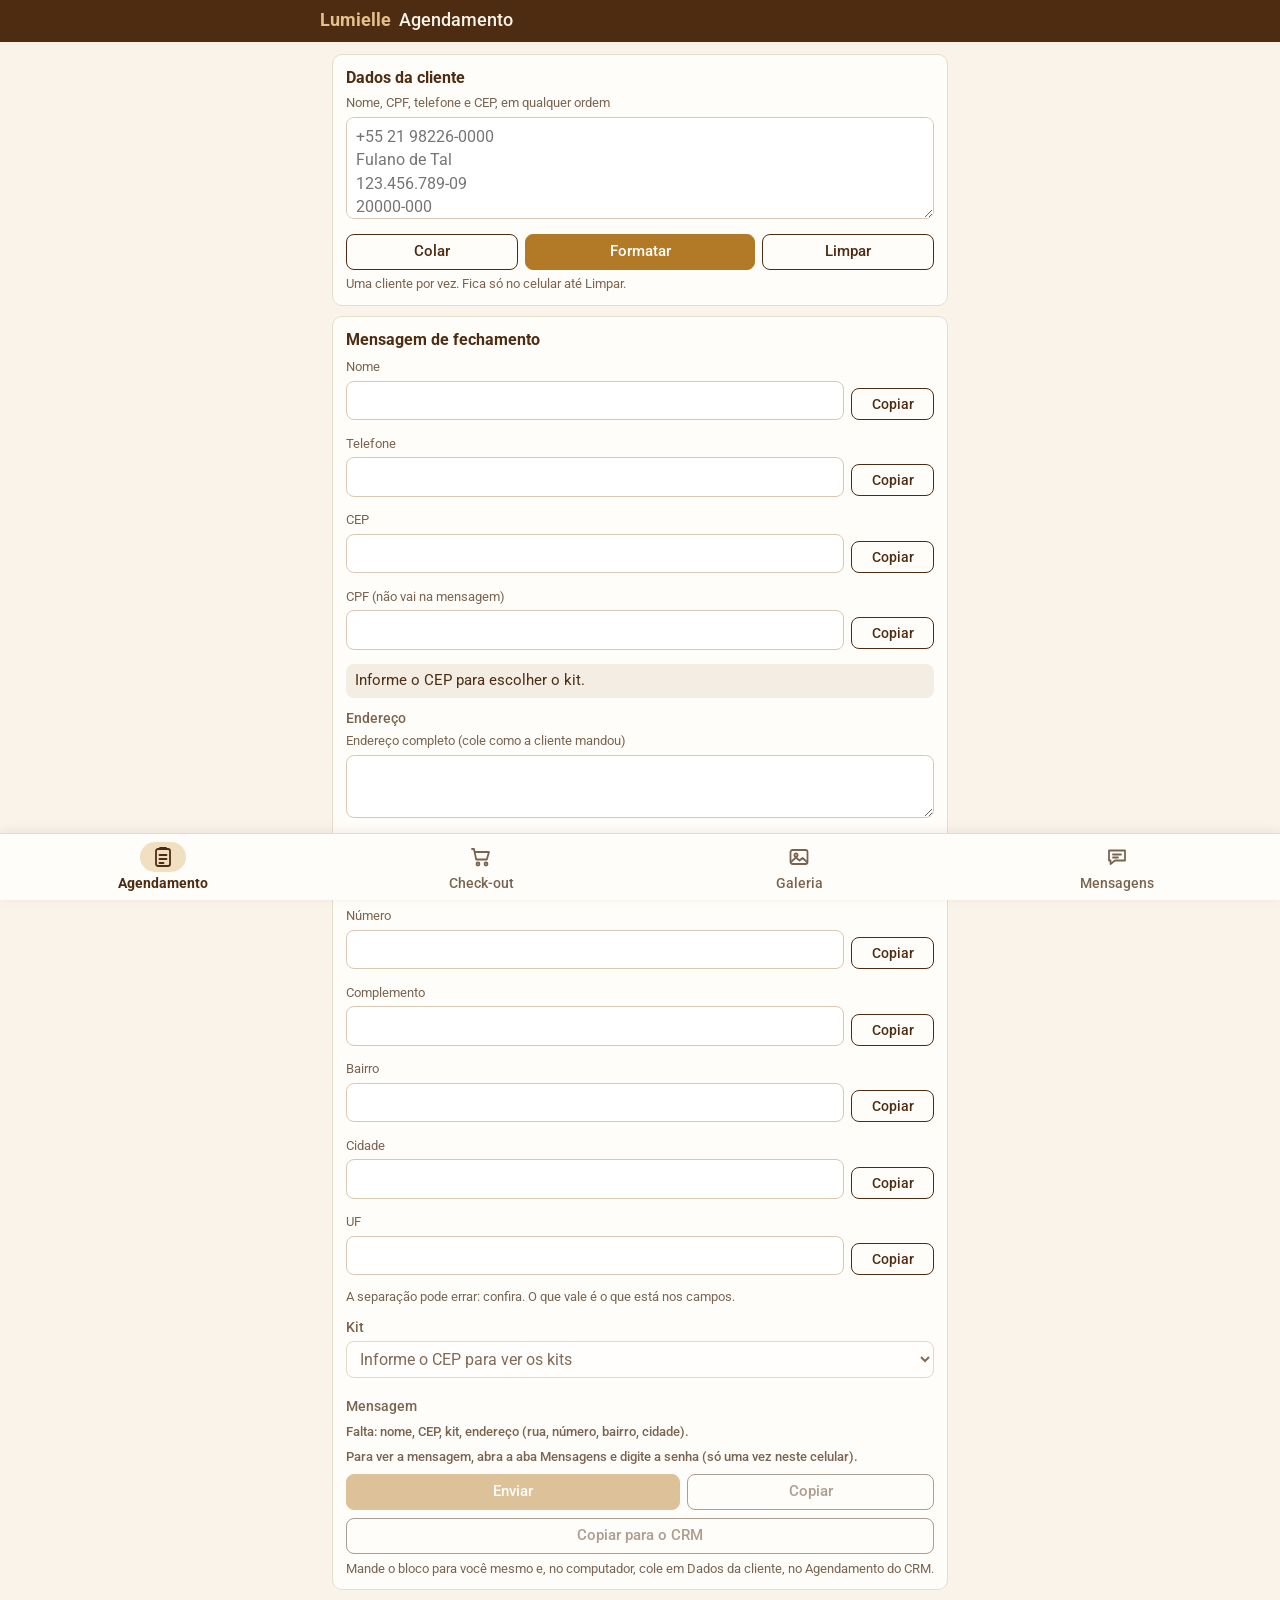
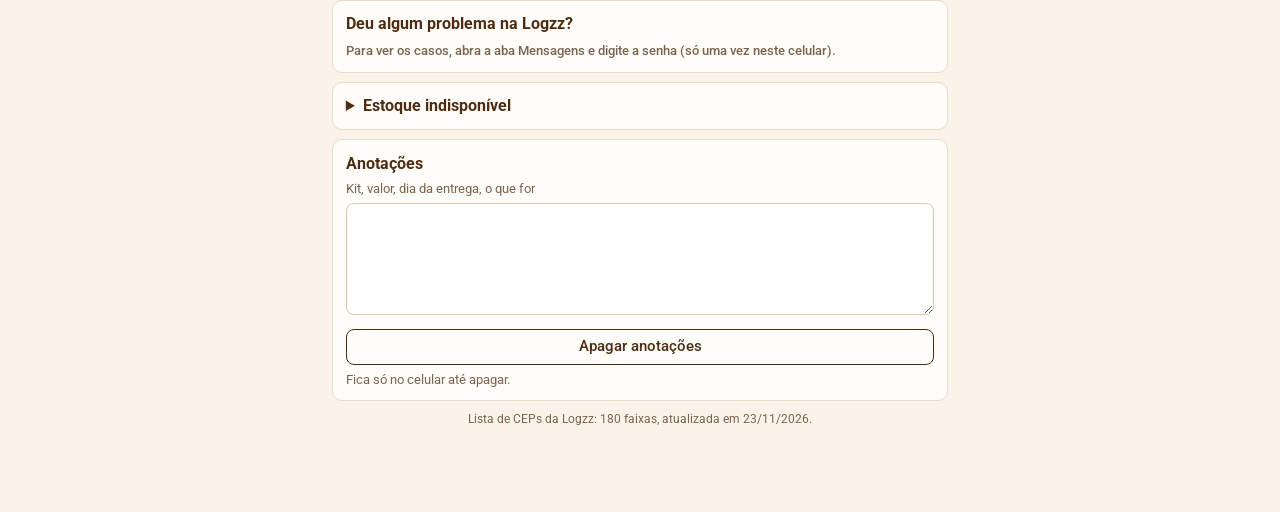
<file: index.html>
<!doctype html>
<html lang="pt-BR">
<head>
  <meta charset="utf-8">
  <meta name="viewport" content="width=device-width, initial-scale=1, viewport-fit=cover">
  <title>Agendamento Lumielle</title>
  <meta name="description" content="Formata os dados da cliente para o formulário da Logzz e confere a cobertura pelo CEP.">
  <meta name="theme-color" content="#4d2c12">
  <link rel="manifest" href="manifest.webmanifest">
  <link rel="icon" href="icone-192.png" type="image/png">
  <link rel="apple-touch-icon" href="icone-192.png">
  <link rel="stylesheet" href="estilo.css">
</head>
<body>
  <header class="topo">
    <h1><span class="marca">Lumielle</span> <span id="titulo-tela">Agendamento</span></h1>
  </header>

  <main id="tela-agendamento" class="tela">
    <section class="cartao">
      <h2>Dados da cliente</h2>
      <label for="texto">Nome, CPF, telefone e CEP, em qualquer ordem</label>
      <textarea id="texto" rows="4"autocomplete="off" autocapitalize="off" spellcheck="false"
                placeholder="+55 21 98226-0000&#10;Fulano de Tal&#10;123.456.789-09&#10;20000-000"></textarea>
      <div class="acoes">
        <button type="button" class="botao claro" id="colar">Colar</button>
        <button type="button" class="botao cobre" id="formatar">Formatar</button>
        <button type="button" class="botao claro" id="limpar">Limpar</button>
      </div>
      <p class="pequeno nota">Uma cliente por vez. Fica só no celular até Limpar.</p>
    </section>

    <section class="cartao" id="resultado" hidden>
      <h2>Para o formulário da Logzz</h2>
      <dl class="ficha" id="campos"></dl>
      <p class="cobertura" id="cobertura"></p>
      <div id="obs"></div>
      <div id="ddd"></div>
      <ul class="pequeno" id="avisos"></ul>
      <p class="pequeno" id="sobras"></p>
    </section>

    <section class="cartao" id="fechamento"></section>
    <section class="cartao" id="problemas"></section>
    <details class="cartao" id="estoque-app"></details>

    <section class="cartao">
      <h2>Anotações</h2>
      <label for="anotacoes">Kit, valor, dia da entrega, o que for</label>
      <textarea id="anotacoes" rows="5"></textarea>
      <div class="acoes"><button type="button" class="botao claro" id="apagar-anotacoes">Apagar anotações</button></div>
      <p class="pequeno nota">Fica só no celular até apagar.</p>
    </section>

    <p class="rodape" id="rodape"></p>
  </main>

  <main id="tela-checkout" class="tela" hidden>
    <div id="lista-checkout"></div>
    <p class="rodape rodape-dados"></p>
  </main>

  <main id="tela-galeria" class="tela" hidden>
    <div id="lista-galeria"></div>
    <p class="rodape rodape-dados"></p>
  </main>

  <main id="tela-mensagens" class="tela" hidden>
    <div id="conteudo-mensagens"></div>
    <p class="rodape rodape-dados"></p>
  </main>

  <!-- Menu embaixo, perto do polegar (24/10/2026) -->
  <nav class="abas" aria-label="Telas">
    <a href="#agendamento" class="aba" data-tela="agendamento"><svg viewBox="0 0 24 24" aria-hidden="true"><rect x="5" y="4" width="14" height="17" rx="2"/><path d="M9 4V3h6v1M8.5 10h7M8.5 14h7M8.5 18h4"/></svg><span>Agendamento</span></a>
    <a href="#checkout" class="aba" data-tela="checkout"><svg viewBox="0 0 24 24" aria-hidden="true"><path d="M3 4h2l2.2 10.5h10.6L20 7H6.3"/><circle cx="9" cy="19" r="1.5"/><circle cx="17" cy="19" r="1.5"/></svg><span>Check-out</span></a>
    <a href="#galeria" class="aba" data-tela="galeria"><svg viewBox="0 0 24 24" aria-hidden="true"><rect x="3.5" y="5" width="17" height="14" rx="2"/><circle cx="9" cy="10" r="1.6"/><path d="M4 17l5-4.5 3.5 3 3-2.5L20 17"/></svg><span>Galeria</span></a>
    <a href="#mensagens" class="aba" data-tela="mensagens"><svg viewBox="0 0 24 24" aria-hidden="true"><path d="M4 5.5h16v10H10l-4.5 3.5v-3.5H4z"/><path d="M8 9.5h8M8 12.5h5"/></svg><span>Mensagens</span></a>
  </nav>

  <script src="dados.js"></script>
  <script src="cobertura.js"></script>
  <script src="ddd.js"></script>
  <script src="logica.js"></script>
  <script src="app.js"></script>
  <script src="telas.js"></script>
  <script src="situacoes.js"></script>
  <script src="problemas.js"></script>
  <script src="fechamento.js"></script>
  <script src="cifra.js"></script>
  <script src="mensagens.js"></script>
</body>
</html>
</file>
<file: estilo.css>
@font-face { font-family: "Roboto"; font-weight: 400; src: url("fonts/roboto-400.woff2") format("woff2"); font-display: swap; }
@font-face { font-family: "Roboto"; font-weight: 500; src: url("fonts/roboto-500.woff2") format("woff2"); font-display: swap; }
@font-face { font-family: "Roboto"; font-weight: 700; src: url("fonts/roboto-700.woff2") format("woff2"); font-display: swap; }

/* As mesmas cores do CRM */
:root {
  --creme: #faf3e9;
  --marrom: #4d2c12;
  --cobre: #b27a27;
  --branco: #fffdf9;
  --linha: #e8dccb;
  --suave: #7a6450;
  --verde: #2f7a4a;
  --vermelho: #b03a2e;
  --laranja: #c26a12;
}

* { box-sizing: border-box; }
html { -webkit-text-size-adjust: 100%; }
body {
  margin: 0;
  background: var(--creme);
  color: var(--marrom);
  font: 16px/1.45 "Roboto", "Segoe UI", Arial, sans-serif;
  -webkit-tap-highlight-color: transparent;
}
h2 { font-size: 1rem; margin: 0 0 .35rem; }

/* Faixa fina em cima com o nome da tela; o menu fica embaixo, com ícone e nome (24/10/2026) */
.topo {
  background: var(--marrom); color: var(--creme);
  padding: calc(env(safe-area-inset-top) + .5rem) 14px .5rem;
}
.topo h1 { max-width: 640px; margin: 0 auto; font-size: 1.1rem; font-weight: 500; }
.topo .marca { color: #e6c08a; font-weight: 700; margin-right: .25rem; }
.abas {
  position: fixed; left: 0; right: 0; bottom: 0; z-index: 2; display: flex;
  background: var(--branco); border-top: 1px solid var(--linha); box-shadow: 0 -2px 10px rgba(77, 44, 18, .08);
  padding: 4px 4px env(safe-area-inset-bottom);
}
.aba {
  flex: 1 1 0; min-width: 0; display: flex; flex-direction: column; align-items: center; gap: 2px;
  color: var(--suave); text-decoration: none; font-size: .85rem; font-weight: 500; padding: 4px 2px 6px;
}
.aba svg { width: 46px; height: 30px; padding: 3px 11px; border-radius: 15px; fill: none; stroke: currentColor;
  stroke-width: 1.8; stroke-linecap: round; stroke-linejoin: round; }
.aba span { white-space: nowrap; overflow: hidden; text-overflow: ellipsis; max-width: 100%; }
.aba.ativa { color: var(--marrom); font-weight: 700; }
.aba.ativa svg { background: #f1dfc2; color: var(--marrom); }

main { max-width: 640px; margin: 0 auto; padding: 12px 12px calc(84px + env(safe-area-inset-bottom)); }

.cartao { background: var(--branco); border: 1px solid var(--linha); border-radius: 10px; padding: .7rem .8rem; margin-bottom: .6rem; }
.cartao.alerta { border-color: var(--laranja); background: #fff6ea; }

label { display: block; font-size: .8rem; color: var(--suave); margin-bottom: .25rem; }
textarea {
  width: 100%; font: inherit; color: var(--marrom); padding: .45rem .6rem; resize: vertical;
  border: 1px solid #d8c8b2; border-radius: 8px; background: #fff;
}
#texto { height: 6.4rem; }
#anotacoes { height: 7rem; }
textarea:focus { outline: 2px solid var(--cobre); outline-offset: 0; border-color: var(--cobre); }

.botao {
  font: inherit; font-size: .92rem; font-weight: 500; cursor: pointer; text-align: center; min-height: 36px;
  padding: .3rem .8rem; border-radius: 8px; border: 1px solid var(--marrom); background: var(--marrom); color: var(--creme);
}
.botao.cobre { background: var(--cobre); border-color: var(--cobre); color: #fff; }
.botao.claro { background: transparent; color: var(--marrom); }
.botao:active { transform: scale(.97); }
.acoes { display: flex; gap: .45rem; margin-top: .5rem; }
.acoes .botao { flex: 1 1 0; }
.acoes .botao.cobre { flex-grow: 1.4; }

/* Os quatro campos: cada um numa linha (rótulo, valor e "Copiar") */
dl.ficha { display: grid; grid-template-columns: auto 1fr; margin: 0; }
dl.ficha dt, dl.ficha dd { border-bottom: 1px solid var(--linha); padding: .3rem 0; display: flex; align-items: center; }
dl.ficha dt { color: var(--suave); font-size: .8rem; padding-right: .7rem; }
dl.ficha dd { margin: 0; gap: .5rem; }
dl.ficha dt:last-of-type, dl.ficha dd:last-of-type { border-bottom: 0; }
.copiavel { flex: 1 1 auto; min-width: 0; font-size: 1.05rem; font-weight: 500; overflow-wrap: anywhere; user-select: all; }
.botao-copiar { flex: 0 0 auto; min-width: 5.2rem; min-height: 32px; padding: .2rem .6rem; font-size: .88rem; }
.botao-copiar.copiado { background: #e4f2e8; border-color: var(--verde); color: var(--verde); }
.texto-alerta { color: var(--vermelho); font-weight: 500; flex: 1 1 auto; }

.cobertura { margin: .45rem 0 0; padding: .4rem .6rem; border-radius: 8px; background: #f4ede3; font-size: .92rem; }
.cobertura.atende { background: #e4f2e8; color: var(--verde); }
.cobertura.fora { background: #fbe6e3; color: var(--vermelho); }

.pequeno { font-size: .8rem; color: var(--suave); margin: .4rem 0 0; }
.nota { margin-top: .35rem; }
ul.pequeno { padding-left: 1.1rem; }
ul.pequeno:empty, p.pequeno:empty, #obs:empty { display: none; }
.rodape { text-align: center; font-size: .75rem; color: var(--suave); margin: 0; }

/* Mensagem de fechamento e Estoque indisponível (03/11/2026) */
.campo-copiar { margin-top: .45rem; }
.linha-copiar { display: flex; align-items: center; gap: .45rem; }
.linha-copiar .campo { flex: 1 1 auto; min-width: 0; }
.kit-detalhe { margin-top: .4rem; justify-content: space-between; }
.kit-detalhe[hidden] { display: none; }
.kit-preco { font-size: 1.05rem; }
#fechamento .campo, #fechamento textarea { font-size: 16px; }
select.campo { background: #fff; }
input[type="date"].campo { min-height: 38px; }
.botao-largo { width: 100%; margin-top: .5rem; }
.botao:disabled { opacity: .45; cursor: not-allowed; }
.texto-mensagem[hidden] { display: none; }
#estoque-app summary { font-weight: 700; cursor: pointer; }
.imagem-estoque { display: block; width: 100%; max-height: 240px; object-fit: contain; margin-top: .5rem; background: #f4ede3; border-radius: 6px; }

/* Check-out */
h3.grupo { font-size: .85rem; color: var(--suave); margin: .7rem 0 .2rem; font-weight: 500; }
h2 + h3.grupo { margin-top: .2rem; }
.link-oferta { display: flex; align-items: center; gap: .45rem; padding: .4rem 0; border-bottom: 1px solid var(--linha); }
.link-oferta:last-child { border-bottom: 0; }
.link-texto { flex: 1 1 auto; min-width: 0; display: flex; flex-direction: column; }
.link-texto strong { font-weight: 500; font-size: .95rem; }
.link-texto .pequeno { margin: 0; }
.link-oferta .botao { flex: 0 0 auto; min-width: 4.6rem; min-height: 34px; padding: .2rem .55rem; font-size: .88rem;
  text-decoration: none; display: inline-flex; align-items: center; justify-content: center; }
.vazio { color: var(--suave); font-size: .9rem; }

/* Galeria */
h2.plataforma-galeria { font-size: 1.05rem; margin: .8rem 0 0; }
h2.plataforma-galeria:first-child { margin-top: 0; }
.galeria { display: grid; grid-template-columns: repeat(auto-fill, minmax(150px, 1fr)); gap: .6rem; margin-bottom: .6rem; }
figure.imagem { margin: 0; padding: .5rem; display: flex; flex-direction: column; }
figure.imagem img { width: 100%; aspect-ratio: 1; object-fit: contain; background: #f4ede3; border-radius: 6px; }
figure.imagem figcaption { font-size: .88rem; font-weight: 500; margin: .35rem 0 0; flex: 1 1 auto; }
figure.imagem .acoes { margin-top: .4rem; gap: .35rem; }
figure.imagem .botao { padding: .2rem .3rem; flex-grow: 1; }
/* Várias imagens de uma vez (03/11/2026): a barra fica logo acima do menu de baixo */
.marcar { display: flex; align-items: center; gap: .4rem; min-height: 36px; font-size: .9rem; margin-top: .2rem; }
.marcar input { width: 20px; height: 20px; margin: 0; accent-color: var(--cobre); }
figure.imagem.marcada { outline: 2px solid var(--cobre); outline-offset: -1px; }
.barra-marcadas { position: fixed; left: 0; right: 0; z-index: 2; display: flex;
  align-items: center; gap: .45rem; padding: .45rem 14px; background: var(--branco); border-top: 1px solid var(--cobre); }
.barra-marcadas[hidden] { display: none; }
.barra-marcadas .botao { padding: .25rem .5rem; }
.total-marcadas { margin-right: auto; font-weight: 500; font-size: .9rem; white-space: nowrap; }
#lista-galeria.com-barra { padding-bottom: 60px; }

/* Mensagens (Respostas e Objeções, com senha; 24/10/2026) */
.campo { width: 100%; font: inherit; color: var(--marrom); padding: .45rem .6rem; border: 1px solid #d8c8b2;
  border-radius: 8px; background: #fff; margin-bottom: .45rem; }
.campo:focus { outline: 2px solid var(--cobre); outline-offset: 0; border-color: var(--cobre); }
.texto-alerta:empty { display: none; }
.segmento { display: flex; gap: .4rem; margin-bottom: .5rem; }
.segmento .botao { flex: 1 1 0; }
.filtros-mensagens { box-shadow: 0 2px 6px rgba(77, 44, 18, .08); }
.filtros-mensagens .campo:last-child { margin-bottom: 0; }
details.grupo-mensagens { padding: 0; }
details.grupo-mensagens > summary { padding: .65rem .8rem; font-weight: 500; cursor: pointer; }
details.grupo-mensagens[open] > summary { border-bottom: 1px solid var(--linha); }
details.grupo-mensagens > .detalhe { padding: .3rem .8rem 0; }
.objecao { padding: .3rem .8rem .2rem; border-bottom: 2px solid var(--linha); }
.objecao:last-child { border-bottom: 0; }
h3.titulo-objecao { font-size: .95rem; margin: .4rem 0 .1rem; color: var(--cobre); }
.mensagem { padding: .55rem .8rem; border-bottom: 1px solid var(--linha); }
.objecao .mensagem { padding: .5rem 0; }
.mensagem:last-child { border-bottom: 0; }
.mensagem-titulo { display: flex; gap: .4rem; align-items: baseline; flex-wrap: wrap; }
.mensagem-titulo strong { font-weight: 500; font-size: .92rem; }
.codigo { font-size: .75rem; color: var(--cobre); font-weight: 700; }
.detalhe { margin: .15rem 0 0; }
.texto-mensagem { white-space: pre-wrap; overflow-wrap: anywhere; margin: .35rem 0 0; font-size: .95rem; }
.mensagem .acoes .botao { min-height: 34px; padding: .2rem .5rem; }
.pequeno-botao { font-size: .8rem; min-height: 30px; margin-top: .4rem; }
/* Objeções em botões (17/11/2026): código + título, 3 por linha; a resposta aberta aparece abaixo da grade */
.secao-objecoes { padding: .6rem .6rem .7rem; }
h2.titulo-secao { font-size: 1rem; margin: 0 0 .5rem; }
.grade-objecoes { display: grid; grid-template-columns: repeat(3, minmax(0, 1fr)); gap: .4rem; }
.botao-objecao { display: flex; flex-direction: column; align-items: flex-start; gap: .1rem; min-width: 0; text-align: left;
  font: inherit; font-size: .75rem; line-height: 1.3; color: var(--marrom); background: #fff; padding: .45rem .4rem;
  border: 1px solid var(--linha); border-radius: 8px; cursor: pointer; }
.botao-objecao[aria-pressed="true"] { border-color: var(--cobre); background: #fff2e0; }
.botao-objecao .titulo-botao { display: -webkit-box; -webkit-box-orient: vertical; -webkit-line-clamp: 3; overflow: hidden; }
.objecao.aberta { margin-top: .6rem; padding: .3rem .6rem .2rem; border: 2px solid var(--cobre); border-radius: 8px; scroll-margin-top: .5rem; }
.topo-objecao { display: flex; justify-content: space-between; align-items: flex-start; gap: .4rem; }
.topo-objecao .pequeno-botao { margin-top: .3rem; }

/* Deu algum problema na Logzz? (26/11/2026) */
.situacoes-botoes { display: grid; grid-template-columns: repeat(2, minmax(0, 1fr)); gap: .4rem; margin-top: .5rem; }
.situacoes-botoes .botao { display: flex; flex-direction: column; align-items: flex-start; text-align: left; height: auto; white-space: normal; line-height: 1.25; padding: .5rem .6rem; }
.situacoes-botoes .botao .pequeno { font-weight: normal; }
.situacao-painel { margin-top: .8rem; padding-top: .6rem; border-top: 1px solid #e6dccf; }
.situacao-painel[hidden] { display: none; }
.quando-mandar { background: #fdf1d8; color: #7a4f00; }
.respostas-caso .botao { white-space: normal; height: auto; text-align: left; }
.texto-editavel { width: 100%; min-height: 14rem; font: inherit; white-space: pre-wrap; margin-top: .4rem; }
</file>
